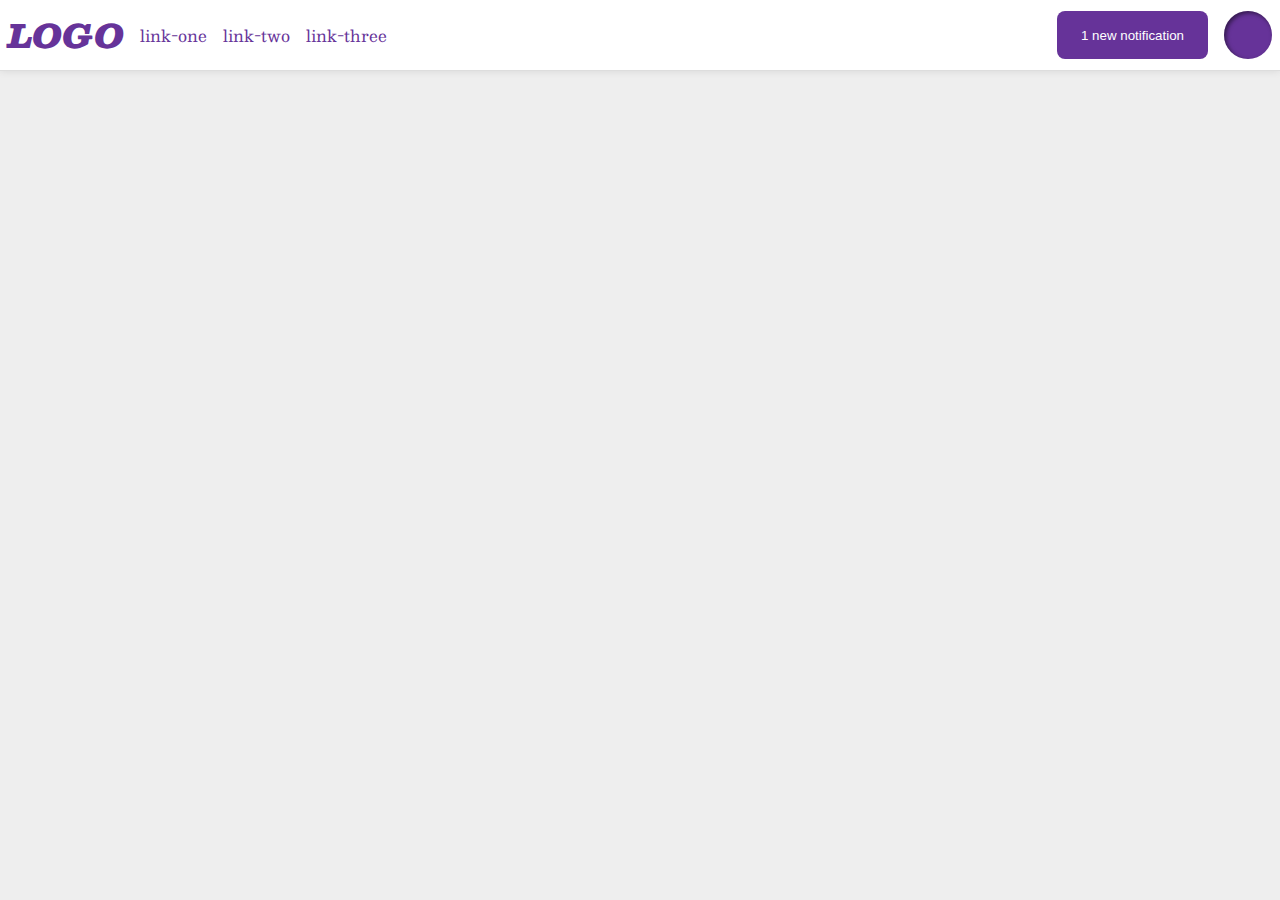
<file: foundations/flex/03-flex-header-2/index.html>
<!DOCTYPE html>
<html lang="en">
  <head>
    <meta charset="UTF-8">
    <meta http-equiv="X-UA-Compatible" content="IE=edge">
    <meta name="viewport" content="width=device-width, initial-scale=1.0">
    <title>Flex Header 2</title>
    <link rel="stylesheet" href="style.css">
  </head>
  <body>
    <div class="header">
      <div class="logo">
        LOGO
      </div>
      <ul class="links">
        <li><a href="https://google.com">link-one</a></li>
        <li><a href="https://google.com">link-two</a></li>
        <li><a href="https://google.com">link-three</a></li>
      </ul>
      <div class="left">
        <button class="notifications">
          1 new notification
        </button>
        <div class="profile-image"></div>
    </div>
    </div>
  </body>
</html>
</file>
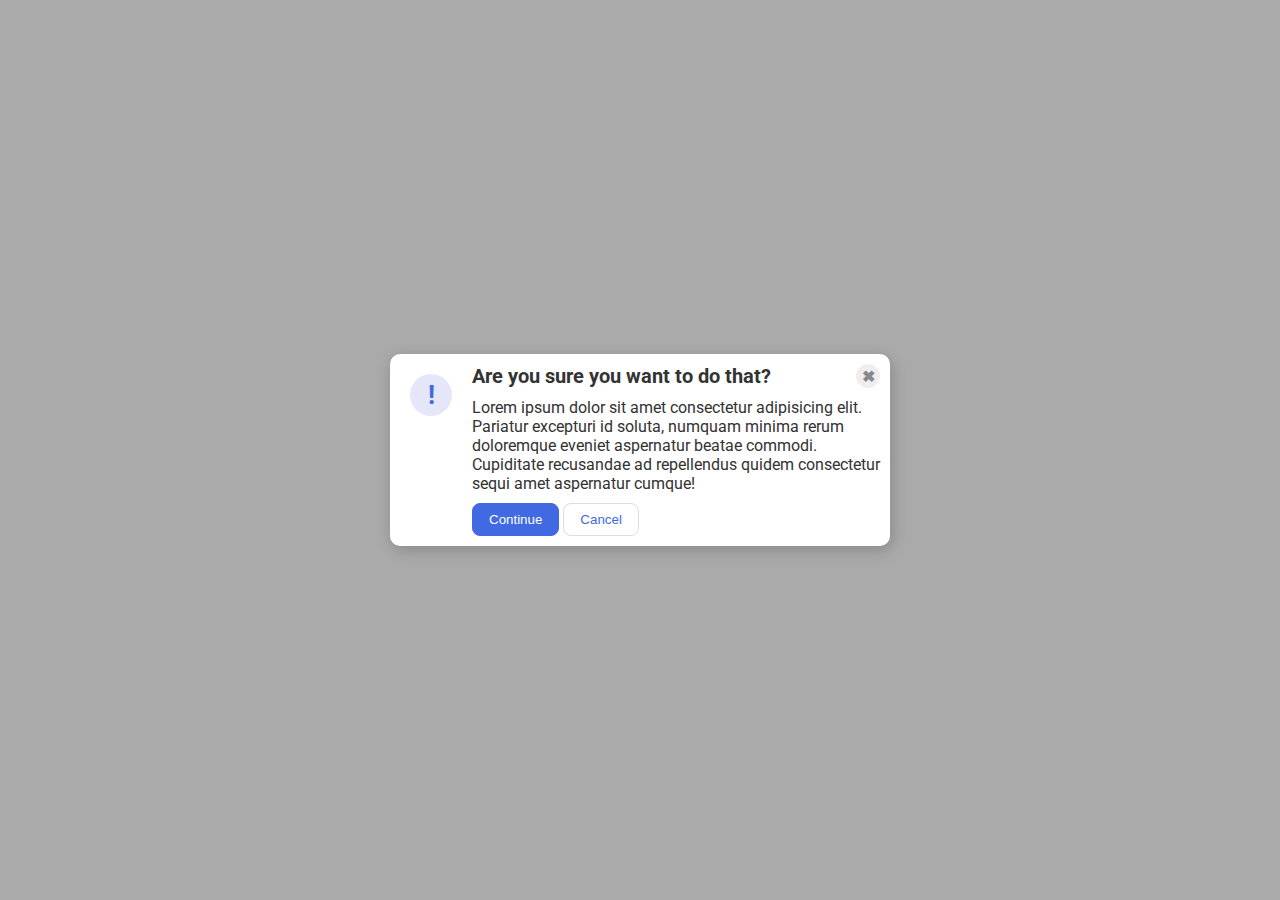
<file: foundations/flex/05-flex-modal/index.html>
<!DOCTYPE html>
<html lang="en">
  <head>
    <meta charset="UTF-8">
    <meta http-equiv="X-UA-Compatible" content="IE=edge">
    <meta name="viewport" content="width=device-width, initial-scale=1.0">
    <link rel="stylesheet" href="style.css">
    <title>Modal</title>
  </head>
  <body>
    <div class="modal">
      <div class="icon">!</div>
      <div class="content">
        <div class="header">
          Are you sure you want to do that?
          <button class="close-button">✖</button>
        </div>
        <div class="text">Lorem ipsum dolor sit amet consectetur adipisicing elit. Pariatur excepturi id soluta, numquam minima rerum doloremque eveniet aspernatur beatae commodi. Cupiditate recusandae ad repellendus quidem consectetur sequi amet aspernatur cumque!</div>
        <button class="continue">Continue</button>
        <button class="cancel">Cancel</button>
      </div>
    </div>
  </body>
</html>
</file>
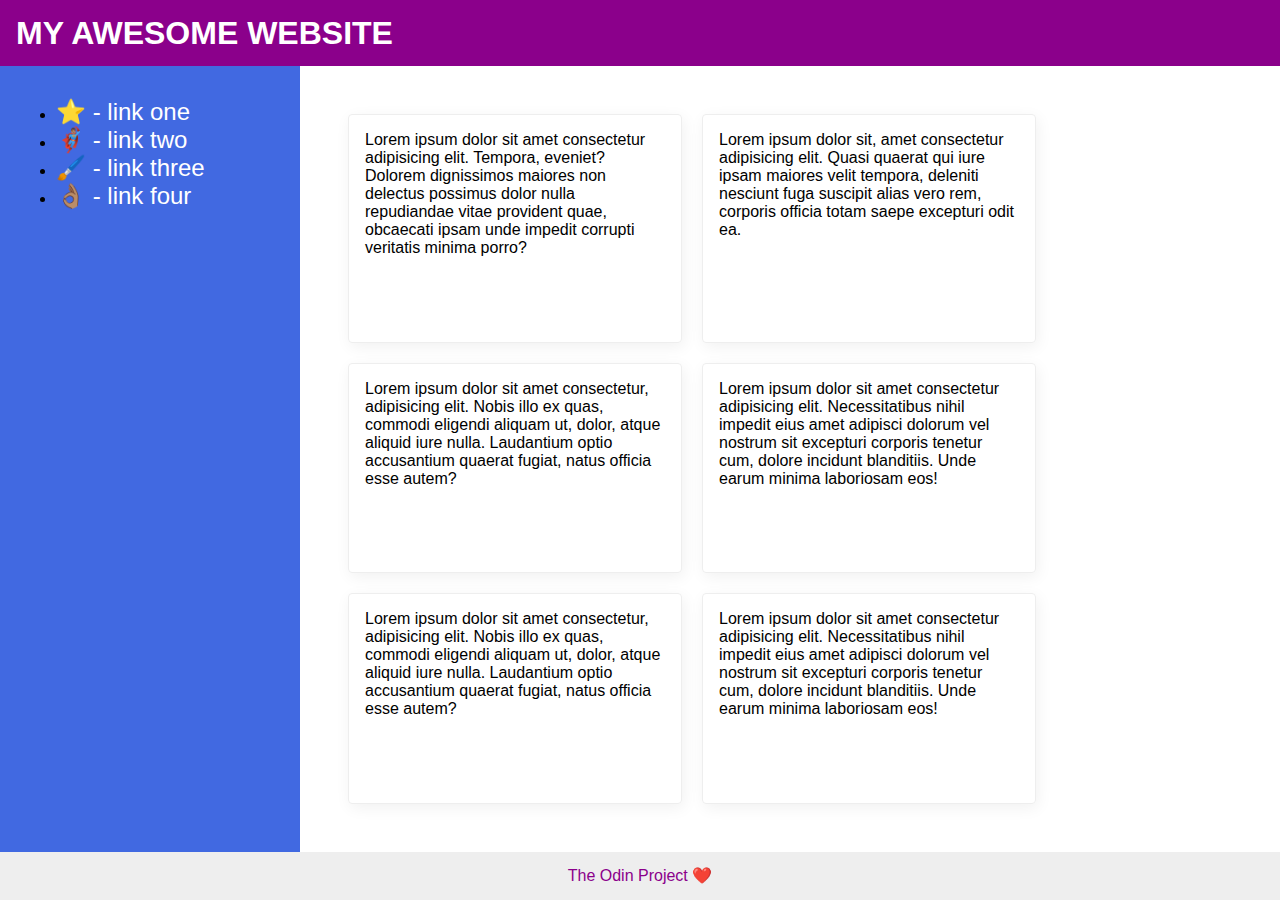
<file: foundations/flex/07-flex-layout-2/index.html>
<!DOCTYPE html>
<html lang="en">
  <head>
    <meta charset="UTF-8">
    <meta http-equiv="X-UA-Compatible" content="IE=edge">
    <meta name="viewport" content="width=device-width, initial-scale=1.0">
    <title>The Holy Grail</title>
    <link rel="stylesheet" href="style.css">
  </head>
  <body>
    <div class="header">
      MY AWESOME WEBSITE
    </div>
    

    <div class="container">
      <div class="sidebar">
        <ul>
          <li><a href="#">⭐ - link one</a></li>
          <li><a href="#">🦸🏽‍♂️ - link two</a></li>
          <li><a href="#">🖌️ - link three</a></li>
          <li><a href="#">👌🏽 - link four</a></li>
        </ul>
      </div>
  
      <div class="cards">
        <div class="card">Lorem ipsum dolor sit amet consectetur adipisicing elit. Tempora, eveniet? Dolorem dignissimos maiores non delectus possimus dolor nulla repudiandae vitae provident quae, obcaecati ipsam unde impedit corrupti veritatis minima porro?</div>
        <div class="card">Lorem ipsum dolor sit, amet consectetur adipisicing elit. Quasi quaerat qui iure ipsam maiores velit tempora, deleniti nesciunt fuga suscipit alias vero rem, corporis officia totam saepe excepturi odit ea.</div>
        <div class="card">Lorem ipsum dolor sit amet consectetur, adipisicing elit. Nobis illo ex quas, commodi eligendi aliquam ut, dolor, atque aliquid iure nulla. Laudantium optio accusantium quaerat fugiat, natus officia esse autem?</div>
        <div class="card">Lorem ipsum dolor sit amet consectetur adipisicing elit. Necessitatibus nihil impedit eius amet adipisci dolorum vel nostrum sit excepturi corporis tenetur cum, dolore incidunt blanditiis. Unde earum minima laboriosam eos!</div>
        <div class="card">Lorem ipsum dolor sit amet consectetur, adipisicing elit. Nobis illo ex quas, commodi eligendi aliquam ut, dolor, atque aliquid iure nulla. Laudantium optio accusantium quaerat fugiat, natus officia esse autem?</div>
        <div class="card">Lorem ipsum dolor sit amet consectetur adipisicing elit. Necessitatibus nihil impedit eius amet adipisci dolorum vel nostrum sit excepturi corporis tenetur cum, dolore incidunt blanditiis. Unde earum minima laboriosam eos!</div>  
      </div>
    </div>


    <div class="footer">
      The Odin Project ❤️
    </div>
  </body>
</html>
</file>
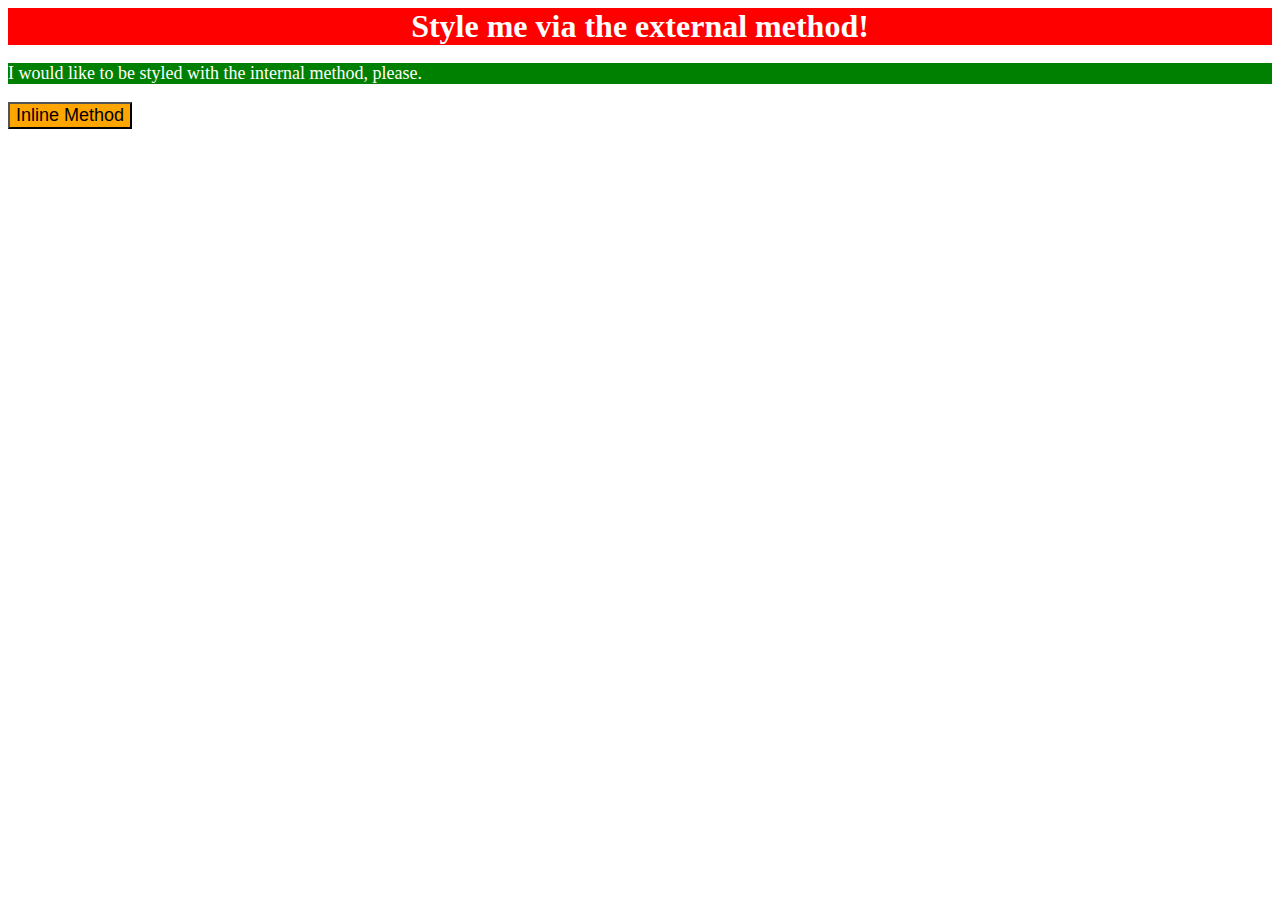
<file: foundations/intro-to-css/01-css-methods/index.html>
<!DOCTYPE html>
<html lang="en">
  <head>
    <meta charset="UTF-8">
    <meta http-equiv="X-UA-Compatible" content="IE=edge">
    <meta name="viewport" content="width=device-width, initial-scale=1.0">
    <link rel="stylesheet" href="style.css">
    <style>
      p {
        background-color: green;
        color: white;
        font-size: 18px;
      }
    </style>
    <title>Methods for Adding CSS</title>
  </head>
  <body>
    <div>Style me via the external method!</div>
    <p>I would like to be styled with the internal method, please.</p>
    <button style="background-color: orange; font-size: 18px;">Inline Method</button>
  </body>
</html>
</file>
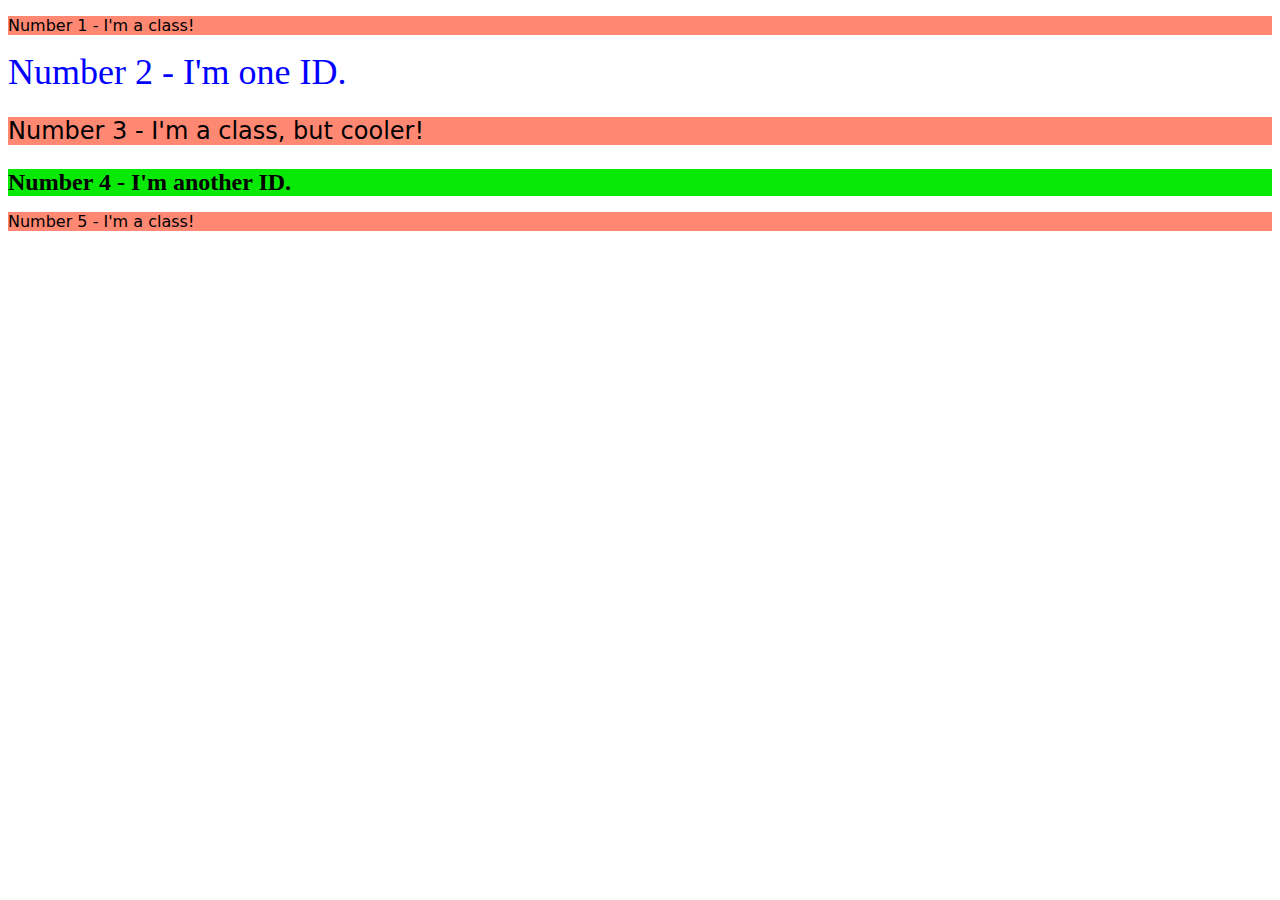
<file: foundations/intro-to-css/02-class-id-selectors/index.html>
<!DOCTYPE html>
<html lang="en">
  <head>
    <meta charset="UTF-8">
    <meta http-equiv="X-UA-Compatible" content="IE=edge">
    <meta name="viewport" content="width=device-width, initial-scale=1.0">
    <title>Class and ID Selectors</title>
    <link rel="stylesheet" href="style.css">
  </head>
  <body>
    <p class="odd">Number 1 - I'm a class!</p>
    <div id="second">Number 2 - I'm one ID.</div>
    <p class="odd" id="third">Number 3 - I'm a class, but cooler!</p>
    <div id="fourth">Number 4 - I'm another ID.</div>
    <p class="odd">Number 5 - I'm a class!</p>
  </body>
</html>
</file>
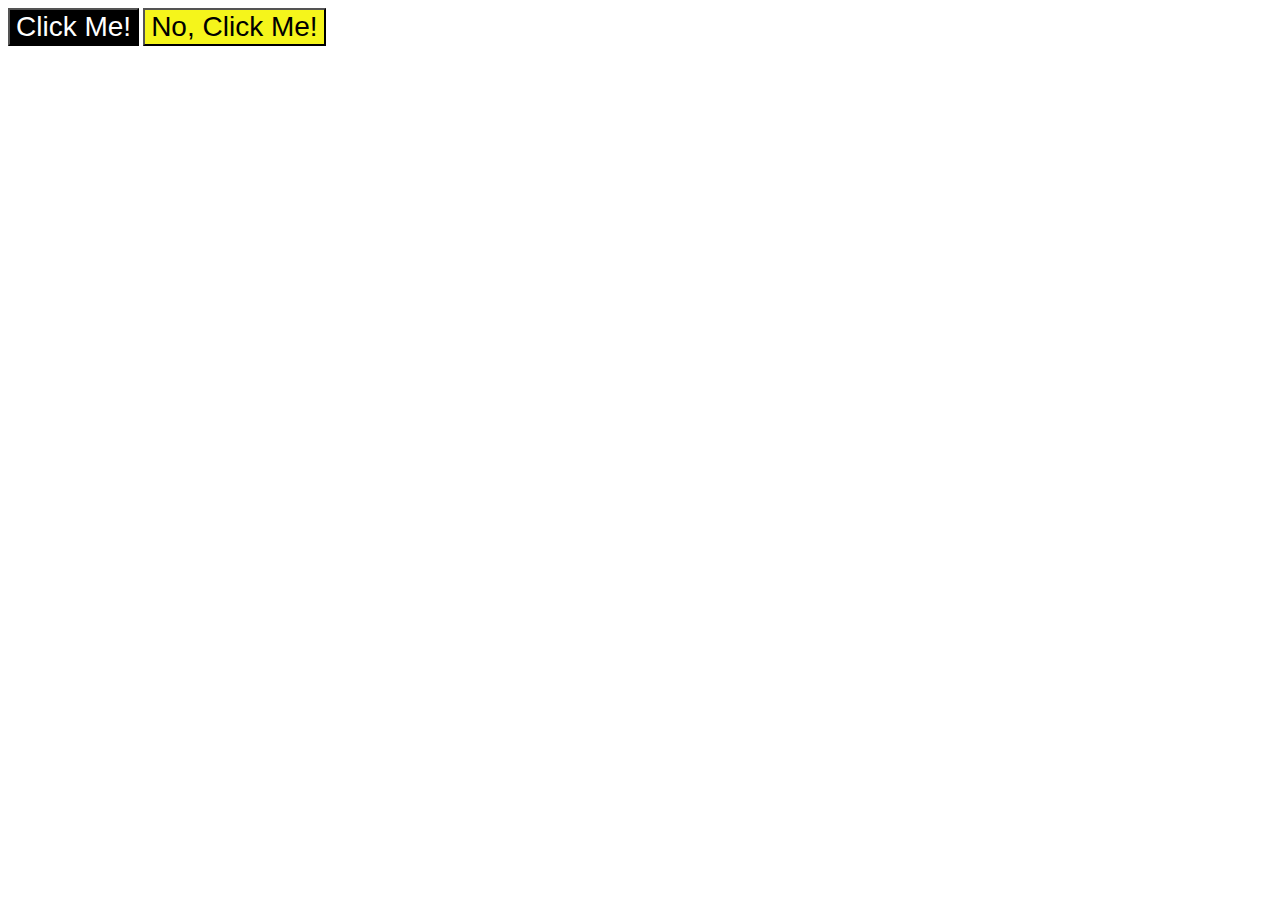
<file: foundations/intro-to-css/03-grouping-selectors/index.html>
<!DOCTYPE html>
<html lang="en">
  <head>
    <meta charset="UTF-8">
    <meta http-equiv="X-UA-Compatible" content="IE=edge">
    <meta name="viewport" content="width=device-width, initial-scale=1.0">
    <title>Grouping Selectors</title>
    <link rel="stylesheet" href="style.css">
  </head>
  <body>
    <button class="first">Click Me!</button>
    <button class="second">No, Click Me!</button>
  </body>
</html>
</file>
<file: foundations/flex/03-flex-header-2/style.css>
/* this is some magical font-importing.  
you'll learn about it later. */
@import url('https://fonts.googleapis.com/css2?family=Besley:ital,wght@0,400;1,900&display=swap');

body {
  margin: 0;
  background: #eee;
  font-family: Besley, serif;
}

.header {
  background: white;
  border-bottom: 1px solid #ddd;
  box-shadow: 0 0 8px rgba(0,0,0,.1);
  display: flex;
  align-items: center;
  padding: 8px;
  gap: 16px;
}

.profile-image {
  background: rebeccapurple;
  box-shadow: inset 2px 2px 4px rgba(0,0,0,.5);
  border-radius: 50%;
  width: 48px;
  height: 48px;
}

.logo {
  color: rebeccapurple;
  font-size: 32px;
  font-weight: 900;
  font-style: italic;
}

button {
  border: none;
  border-radius: 8px;
  background: rebeccapurple;
  color: white;
  padding: 8px 24px;
}

a {
  /* this removes the line under our links */
  text-decoration: none;
  color: rebeccapurple;
}

ul {
  list-style-type: none;
  display: flex;
  gap: 16px;
  margin: 0px;
  padding: 0px;
  flex: 1;
}

.left {
  display: flex;
  gap: 16px;
}
</file>
<file: foundations/flex/05-flex-modal/style.css>
@import url('https://fonts.googleapis.com/css2?family=Roboto:wght@400;700&display=swap');

html, body {
  height: 100%;
}

body {
  font-family: Roboto, sans-serif;
  margin: 0;
  background: #aaa;
  color: #333;
  /* I'll give you this one for free lol */
  display: flex;
  align-items: center;
  justify-content: center;
}

.modal {
  background: white;
  width: 480px;
  border-radius: 10px;
  box-shadow: 2px 4px 16px rgba(0,0,0,.2);
  padding: 10px;
  display: flex;
}

.header {
  font-weight: bold;
  font-size: 20px;
  display: flex;
  justify-content: space-between;
  margin-bottom: 10px;
}

.icon {
  color: royalblue;
  font-size: 26px;
  font-weight: 700;
  background: lavender;
  width: 42px;
  height: 42px;
  border-radius: 50%;
  display: flex;
  align-items: center;
  justify-content: center;
  margin: 10px 10px;
  margin-right: 20px;
  flex-shrink: 0;
}

.text {
  margin-bottom: 10px;
}

.close-button {
  background: #eee;
  border-radius: 50%;
  color: #888;
  font-weight: 700;
  font-size: 16px;
  height: 24px;
  width: 24px;
  display: flex;
  align-items: center;
  justify-content: center;
  border: 1px solid #eee;
  padding: 0;
}

button {
  cursor: pointer;
  padding: 8px 16px;
  border-radius: 8px;
}

button.continue {
  background: royalblue;
  border: 1px solid royalblue;
  color: white;
}

button.cancel {
  background: white;
  border: 1px solid #ddd;
  color: royalblue;
}
</file>
<file: foundations/flex/07-flex-layout-2/style.css>
body {
  font-family: -apple-system, BlinkMacSystemFont, 'Segoe UI', Roboto, Oxygen, Ubuntu, Cantarell, 'Open Sans', 'Helvetica Neue', sans-serif;
  margin: 0;
  min-height: 100vh;
  display: flex;
  flex-direction: column;
  justify-content: space-between;
}

.header {
  height: 72px;
  background: darkmagenta;
  color: white;
  flex: 1;
  font-size: 32px;
  font-weight: 900;
  padding: 0px 16px;
  display: flex;
  align-items: center;
}

.footer {
  height: 72px;
  background: #eee;
  color: darkmagenta;
  flex: 1;
  display: flex;
  justify-content: center;
  align-items: center;
}

.sidebar {
  width: 300px;
  background: royalblue;
  box-sizing: border-box;
  flex-shrink: 0;
  padding: 16px;
}

.sidebar a {
  font-size: 24px;
  color: white;
  text-decoration: none;
}

.card {
  border: 1px solid #eee;
  box-shadow: 2px 4px 16px rgba(0,0,0,.06);
  border-radius: 4px;
  flex-basis: 1;
  width: 300px;
  padding: 16px;
}

.cards {
  padding: 48px;
  display: flex;
  flex-wrap: wrap;
  gap: 20px;
}

.container {
  display: flex;
  flex: 7;
}
</file>
<file: foundations/intro-to-css/01-css-methods/style.css>
div {
    background-color: red;
    color: white;
    font-size: 32px;
    text-align: center;
    font-weight: bold;
}
</file>
<file: foundations/intro-to-css/02-class-id-selectors/style.css>
.odd {
    background-color: rgb(255, 136, 115);
    font-family: Verdana, DejaVu Sans, sans-serif;
}

#second {
    color: blue;
    font-size: 36px;
}

#third {
    font-size: 24px;
}

#fourth {
    background-color: rgb(8, 233, 8);
    font-size: 24px;
    font-weight: bold;
}
</file>
<file: foundations/intro-to-css/03-grouping-selectors/style.css>
.first {
    background-color: black;
    color: white;
}

.second {
    background-color: rgb(245, 245, 27);
}

.first, .second {
    font-size: 28px;
    font-family: Helvetica, "Times New Roman", sans-serif;
}
</file>
